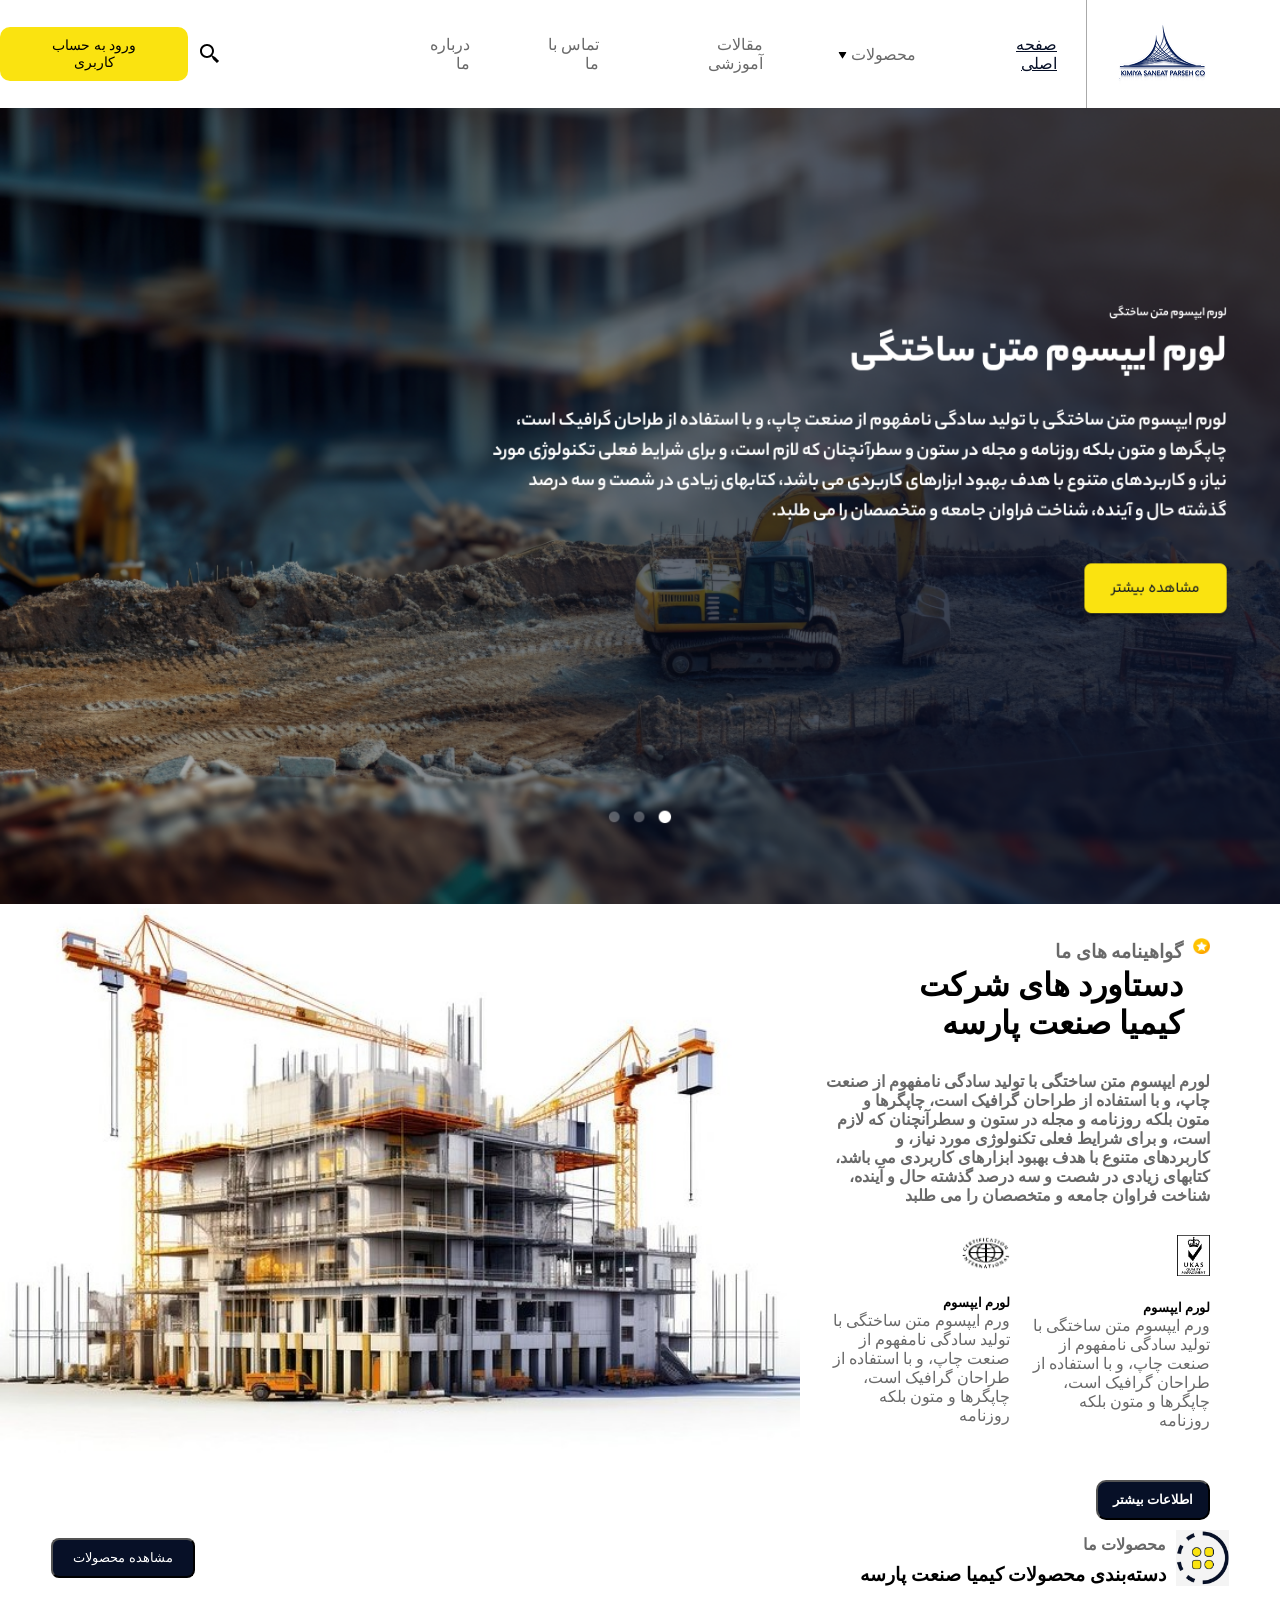
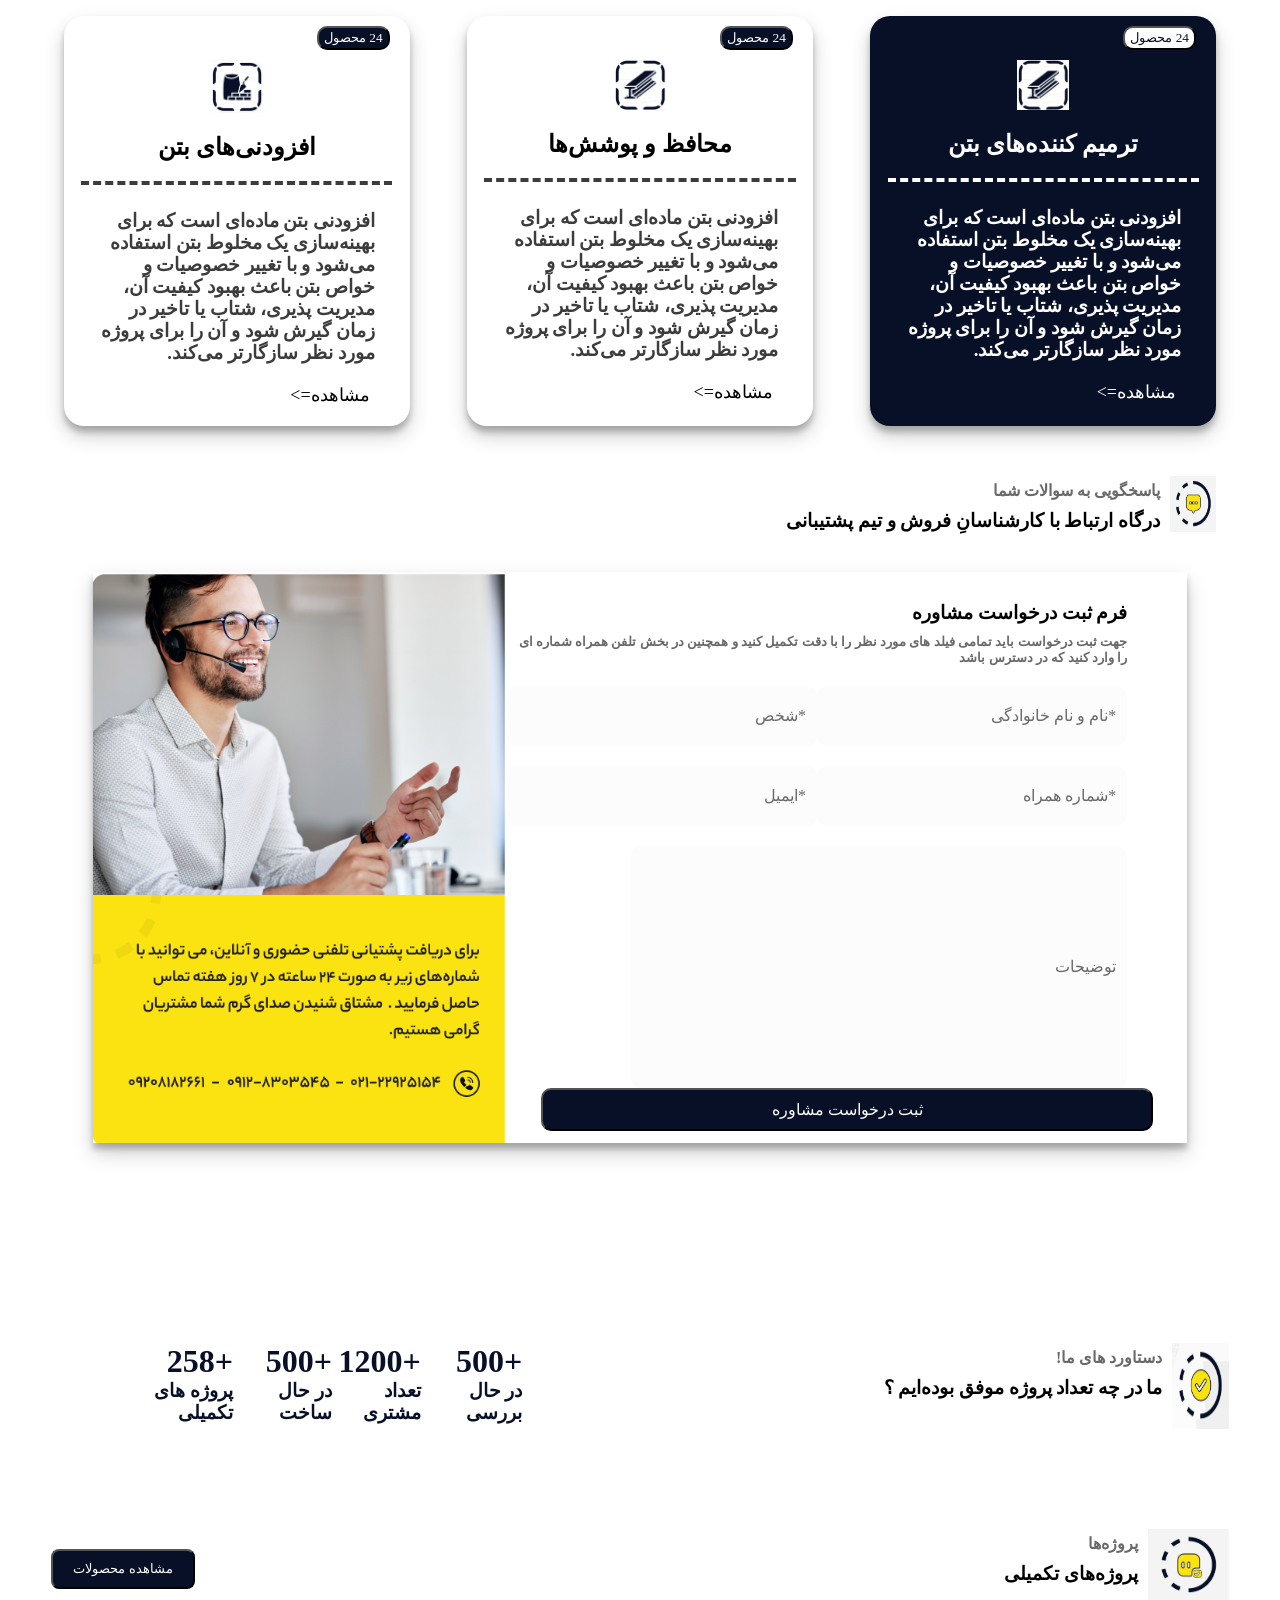
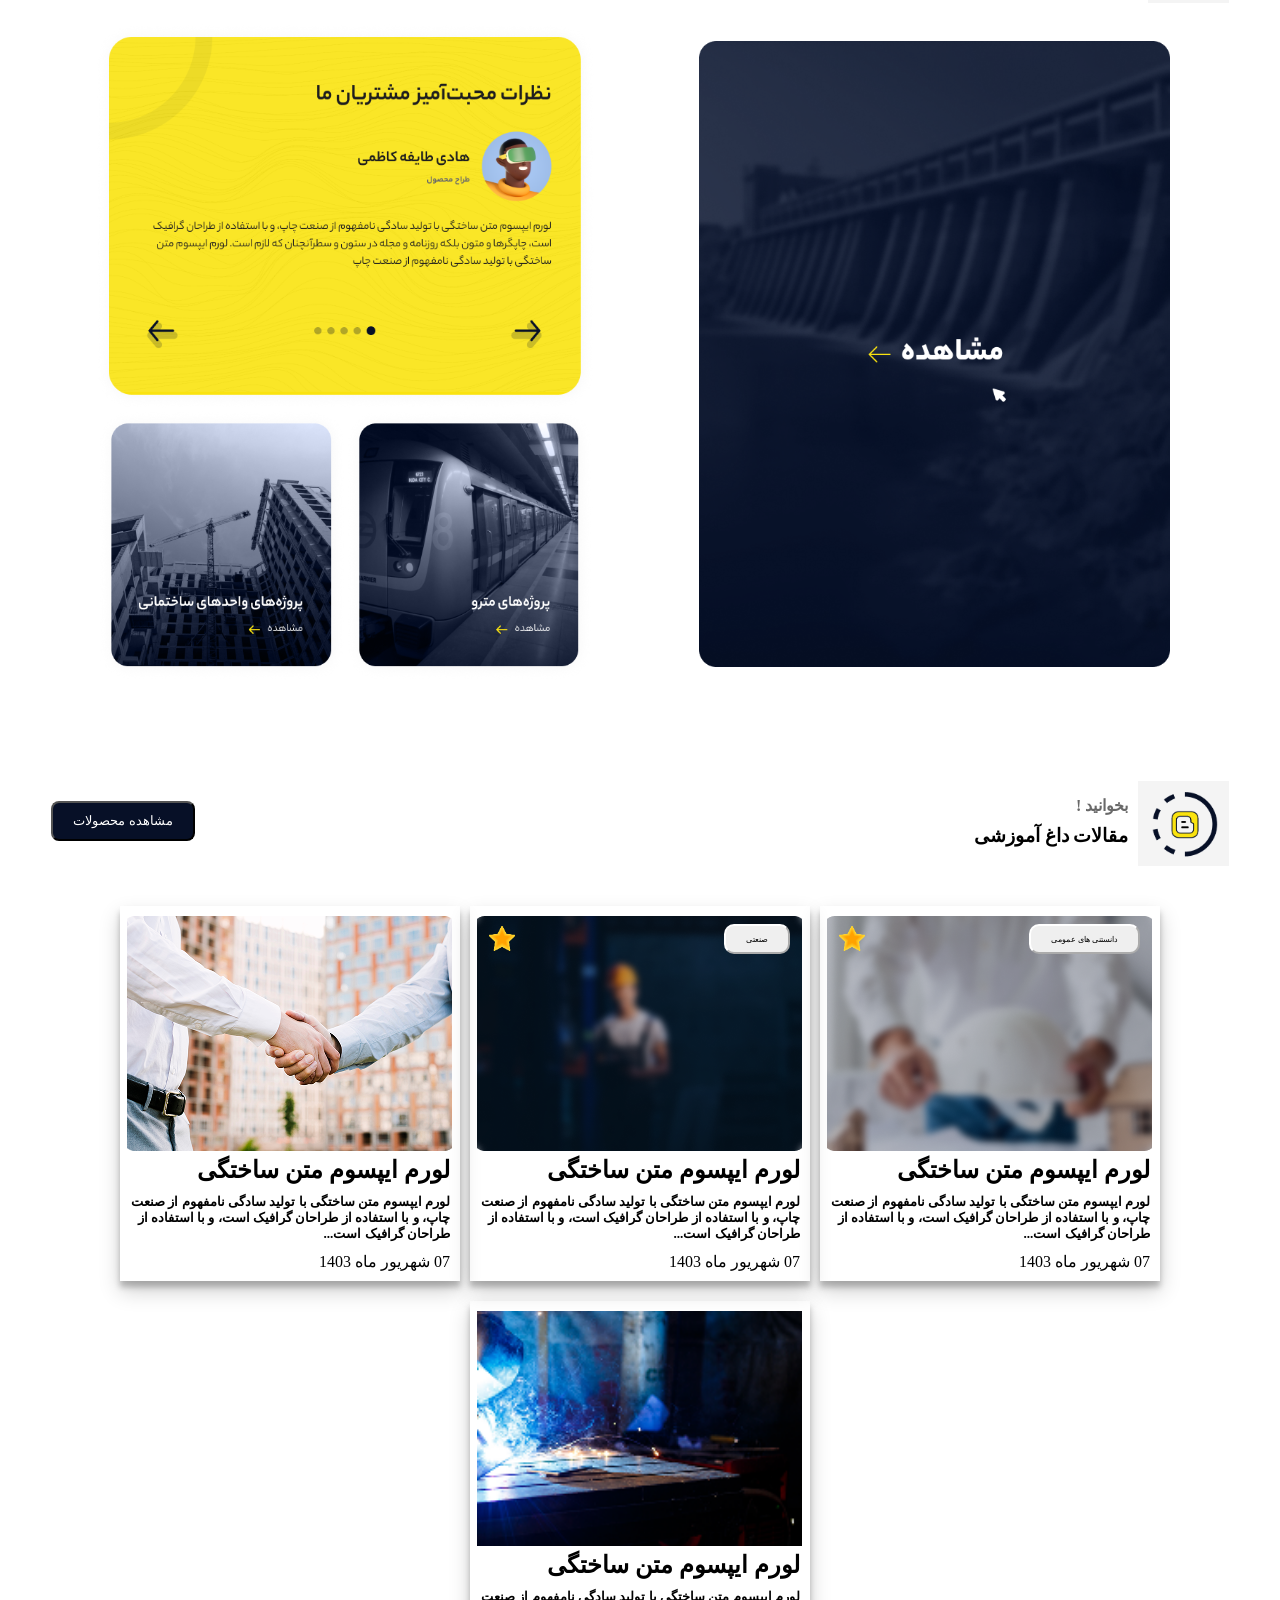
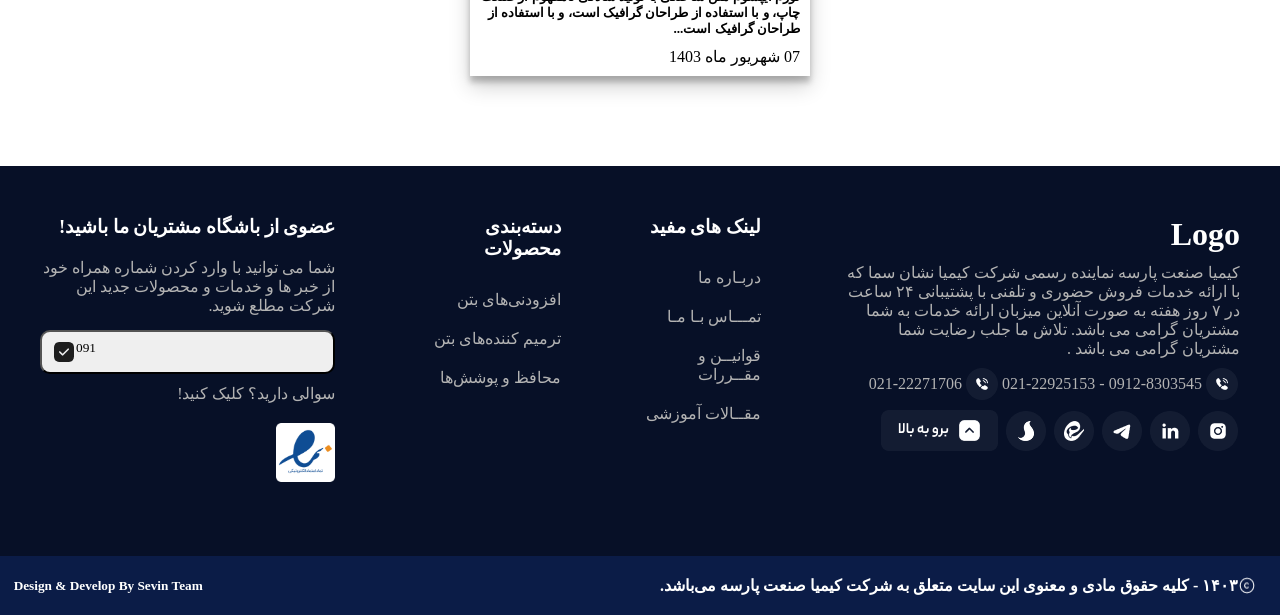
<file: project-1/index.html>
<!DOCTYPE html>
<html lang="en">

<head>
    <meta charset="UTF-8">
    <meta name="viewport" content="width=device-width, initial-scale=1.0">
    <title>Document</title>
    <link rel="stylesheet" href="style.css">
</head>

<body dir="rtl">
    <!-- start header -->
    <div class="header">
        <div class="header-bar">
            <img src="assetes/bx-bar-chart.svg" alt="">
            <img src="assetes/bx-search-alt-2.svg" alt="">
        </div>
        <div class="header-img">
            <img src="assetes/IMG_20240930_003757_110 1.png" alt="">
        </div>
        <div class="header-links">
            <a class="active" href="">صفحه اصلی</a>
            <a href="">محصولات <img style="width: 10%;" src="assetes/bxs-down-arrow.svg" alt=""></a>
            <a href="">مقالات آموزشی</a>
            <a href="">تماس با ما</a>
            <a href="">درباره ما</a>
        </div>
        <div class="header-button">
            <img style="width: 20%;" src="assetes/bx-search-alt-2.svg" alt="">
            <button><a class="btn-link" href="">ورود به حساب کاربری</a></button>
        </div>
        <div class="header-information">
            <div class="info">
                <p>021-22925153</p>
                <p>Info@ksparse.com</p>
            </div>
            <div class="info-img">
                <img src="assetes/Group 12578.png" alt="">
            </div>
        </div>
    </div>
    <div class="header-content">
        <div class="h-content-img1">
            <img src="assetes/Hero Section - slider.png" alt="">
        </div>
        <div class="h-content-img2">
            <img src="assetes/Hero Section2 - slider.png" alt="">
        </div>
    </div>

    <!-- end header -->
    <!-- start main1 -->
    <div class="main">
        <div class="main-text">
            <div class="main-img2">
                <img src="assetes/cHJpdmF0ZS9sci9pbWFnZXMvd2Vic2l0ZS8yMDIzLTA4L3Jhd3BpeGVsb2ZmaWNlMTVfYnVpbGRpbmdfY29uc3RydWN0aW9uX2lzb2xhdGVkX29uX3doaXRlX2JhY2tncl83YTI3MWEwZi02NjQxLTQ5NDAtOTI2OC05MTdjZDNjYjQ5MmVfMS5qcGc.jpg"
                    alt="">
            </div>
            <div class="main-text1">
                <div class="main-text1-img">
                    <img src="assetes/yellow-circle-star-icon-vector-30066148.jpg" alt="">
                </div>
                <div style="padding-right: 10px;">
                    <h3 style="color: #696969;">گواهینامه های ما</h3>
                    <h1>دستاورد های شرکت کیمیا صنعت پارسه</h1>
                </div>
            </div>
            <div class="main-text2">
                <h4 style="color: #696969;">لورم ایپسوم متن ساختگی با تولید سادگی نامفهوم از صنعت چاپ، و با استفاده از
                    طراحان گرافیک است،
                    چاپگرها و متون بلکه روزنامه و مجله در ستون و سطرآنچنان که لازم است، و برای شرایط فعلی تکنولوژی مورد
                    نیاز، و کاربردهای متنوع با هدف بهبود ابزارهای کاربردی می باشد، کتابهای زیادی در شصت و سه درصد گذشته
                    حال و آینده، شناخت فراوان جامعه و متخصصان را می طلبد
                </h4>
            </div>
            <div class="main-text3">
                <div class="main-text3-right">
                    <div class="main-text3-right--img">
                        <img src="assetes/ukas-quality-management-logo-EABD6740FA-seeklogo copy 1.png" alt="">
                    </div>
                    <div class="main-text3-right--text">
                        <h5>لورم ایپسوم</h5>
                        <p style="color: #696969;">ورم ایپسوم متن ساختگی با تولید سادگی نامفهوم از صنعت چاپ، و با
                            استفاده از طراحان گرافیک است،
                            چاپگرها و متون بلکه روزنامه </p>
                    </div>
                </div>
                <div class="main-text3-left">
                    <div class="main-text3-left--img">
                        <img src="assetes/Group 12597.png" alt="">
                    </div>
                    <div class="main-text3-left--text">
                        <h5>لورم ایپسوم</h5>
                        <p style="color: #696969;">ورم ایپسوم متن ساختگی با تولید سادگی نامفهوم از صنعت چاپ، و با
                            استفاده از طراحان گرافیک است،
                            چاپگرها و متون بلکه روزنامه </p>
                    </div>
                </div>
            </div>
            <div class="main-button">
                <button>اطلاعات بیشتر</button>
            </div>
        </div>
        <div class="main-img">
            <img src="assetes/cHJpdmF0ZS9sci9pbWFnZXMvd2Vic2l0ZS8yMDIzLTA4L3Jhd3BpeGVsb2ZmaWNlMTVfYnVpbGRpbmdfY29uc3RydWN0aW9uX2lzb2xhdGVkX29uX3doaXRlX2JhY2tncl83YTI3MWEwZi02NjQxLTQ5NDAtOTI2OC05MTdjZDNjYjQ5MmVfMS5qcGc.jpg"
                alt="">
        </div>
    </div>
    <!-- end main1 -->
    <!-- start main2 -->
    <div class="main-2">
        <div class="main2-head">
            <div class="main2-head--text">
                <img style="width: 8%;" src="assetes/Screenshot (313).png" alt="">
                <div>
                    <h4>محصولات ما</h4>
                    <h3>دسته‌بندی محصولات کیمیا صنعت پارسه</h3>
                </div>
            </div>
            <div class="main2-head--button">
                <button>مشاهده محصولات</button>
            </div>
        </div>
        <div class="main2-article">
            <div class="article article-active">
                <div class="article-button1">
                    <button>24 محصول</button>
                </div>
                <div class="article-img">
                    <img src="assetes/Screenshot (315).png" alt="">
                </div>
                <div class="article-title">
                    <h2>ترمیم کننده‌های بتن</h2>
                </div>
                <div class="article-line"></div>
                <div class="article-text">
                    <h3>افزودنی بتن ماده‌ای است که برای بهینه‌سازی یک مخلوط بتن استفاده می‌شود و با تغییر خصوصیات و خواص
                        بتن باعث بهبود کیفیت آن، مدیریت پذیری، شتاب یا تاخیر در زمان گیرش شود و آن را برای پروژه مورد
                        نظر سازگارتر می‌کند.</h3>
                </div>
                <div class="article-link">
                    <a>مشاهده=></a>
                </div>
            </div>
            <div class="article">
                <div class="article-button1">
                    <button>24 محصول</button>
                </div>
                <div class="article-img">
                    <img src="assetes/Screenshot (315).png" alt="">
                </div>
                <div class="article-title">
                    <h2>محافظ و پوشش‌ها</h2>
                </div>
                <div class="article-line"></div>
                <div class="article-text">
                    <h3>افزودنی بتن ماده‌ای است که برای بهینه‌سازی یک مخلوط بتن استفاده می‌شود و با تغییر خصوصیات و خواص
                        بتن باعث بهبود کیفیت آن، مدیریت پذیری، شتاب یا تاخیر در زمان گیرش شود و آن را برای پروژه مورد
                        نظر سازگارتر می‌کند.</h3>
                </div>
                <div class="article-link">
                    <a>مشاهده=></a>
                </div>
            </div>
            <div class="article">
                <div class="article-button1">
                    <button>24 محصول</button>
                </div>
                <div class="article-img">
                    <img src="assetes/Screenshot (316).png" alt="">
                </div>
                <div class="article-title">
                    <h2>افزودنی‌های بتن</h2>
                </div>
                <div class="article-line"></div>
                <div class="article-text">
                    <h3>افزودنی بتن ماده‌ای است که برای بهینه‌سازی یک مخلوط بتن استفاده می‌شود و با تغییر خصوصیات و خواص
                        بتن باعث بهبود کیفیت آن، مدیریت پذیری، شتاب یا تاخیر در زمان گیرش شود و آن را برای پروژه مورد
                        نظر سازگارتر می‌کند.</h3>
                </div>
                <div class="article-link">
                    <a>مشاهده=></a>
                </div>
            </div>
        </div>
    </div>
    <div class="main-3">
        <div class="main3-header">
            <div class="main3-head">
                <div class="main3-head--text">
                    <img style="width: 4%;" src="assetes/Screenshot (317).png" alt="">
                    <div>
                        <h4>پاسخگویی به سوالات شما</h4>
                        <h3>درگاه ارتباط با کارشناسانِ فروش و تیم پشتیبانی</h3>
                    </div>
                </div>
                <div class="main3-head--form">
                    <div class="head--form">
                        <h3>فرم ثبت درخواست مشاوره</h3>
                        <h5>جهت ثبت درخواست باید تمامی فیلد های مورد نظر را با دقت تکمیل کنید و همچنین در بخش تلفن همراه
                            شماره ای را وارد کنید که در دسترس باشد</h5>
                        <form action="">
                            <input type="text" value="*نام و نام خانوادگی">
                            <input type="text" value="*شخص">
                            <input type="text" value="*شماره همراه">
                            <input type="text" value="*ایمیل">
                            <input style="width: 80%;line-height: 200px;" type="text" value="توضیحات">
                        </form>
                        <button>ثبت درخواست مشاوره</button>
                    </div>
                    <div class="head--form-img">
                        <img style="width: 100%;" src="assetes/Frame 249.png" alt="">
                    </div>
                </div>
            </div>
        </div>
    </div>
    <div class="main-4">
        <div class="main4-img">
            <img style="width: 8%;" src="assetes/Screenshot (318).png" alt="">
            <div>
                <h4>دستاورد های ما!</h4>
                <h3>ما در چه تعداد پروژه موفق بوده‌ایم ؟</h3>
            </div>
        </div>
        <div class="main4-text--hide">
            <p>
                لورم ایپسوم متن ساختگی با تولید سادگی نامفهوم از صنعت چاپ، و با استفاده از طراحان گرافیک است، چاپگرها و
                متون بلکه روزنامه و مجله در ستون و سطرآنچنان که لازم است، و برای شرایط فعلی تکنولوژی مورد نیاز، و
                کاربردهای متنوع با هدف بهبود ابزارهای کاربردی می باشد.
            </p>
        </div>
        <div class="main4-text">
            <div class="main4-text--details">
                <h1>+500</h1>
                <h3>در حال بررسی</h3>
            </div>
            <div class="main4-text--details">
                <h1>+1200</h1>
                <h3>تعداد مشتری</h3>
            </div>
            <div class="main4-text--details">
                <h1>+500</h1>
                <h3>در حال ساخت</h3>
            </div>
            <div class="main4-text--details">
                <h1>+258</h1>
                <h3>پروژه های تکمیلی</h3>
            </div>
        </div>
    </div>
    <div class="main-5">
        <div class="main5-head">
            <div class="main5-head--text">
                <img style="width: 24%;" src="assetes/Screenshot (320).png" alt="">
                <div>
                    <h4>پروژه‌ها</h4>
                    <h3>پروژه‌های تکمیلی</h3>
                </div>
            </div>
            <div class="main5-head--button">
                <button>مشاهده محصولات</button>
            </div>
        </div>
        <div class="main5-img">
            <div class="main5-img--right">
                <img width="80%" src="assetes/Frame 211.png" alt="">
            </div>
            <div class="main5-img--left">
                <div>
                    <img width="85%" style="display: flex; margin: auto;" src="assetes/Frame 210.png" alt="">
                </div>
                <div style="display: flex;justify-content: center;">
                    <img width="42%" src="assetes/Frame 212.png" alt="">
                    <img width="42%" src="assetes/Frame 213.png" alt="">
                </div>
            </div>
        </div>
    </div>
    <div class="main-6">
        <div class="main6-head">
            <div class="main6-head--text">
                <img style="width: 22%;" src="assetes/Screenshot (321).png" alt="">
                <div>
                    <h4>بخوانید !</h4>
                    <h3>مقالات داغ آموزشی</h3>
                </div>
            </div>
            <div class="main6-head--button">
                <button>مشاهده محصولات</button>
            </div>
        </div>
        <div class="main6-articles">
            <div class="main6-article">
                <div class="main6-article--img" ;>
                    <div style="display: flex;justify-content: space-between;">
                        <button
                            style="position: relative; border-radius: 10px;font-size: 8px;padding: 0px 20px;margin: 8px 12px;border-color: #FFFFFF;">دانستنی
                            های عمومی</button>
                        <img style="width: 30px;margin:8px 10px;" src="assetes/icons8-star-48.png" alt="">
                    </div>
                </div>
                <h2 style="margin: 250px 10px 10px 10px;">لورم ایپسوم متن ساختگی </h2>
                <h5 style="margin: 10px;">لورم ایپسوم متن ساختگی با تولید سادگی نامفهوم از صنعت چاپ، و با استفاده از
                    طراحان گرافیک است، و با استفاده از طراحان گرافیک است...</h5>
                <p style="margin: 10px;">07 شهریور ماه 1403</p>
            </div>
            <div class="main6-article">
                <div class="main6-article--img" style="background-image: url(assetes/Rectangle\ 7090.png);">
                    <div style="display: flex;justify-content: space-between;"
                        style="display: flex;justify-content: space-between;">
                        <button
                            style="position: relative; border-radius: 10px;font-size: 8px;padding: 0px 20px;margin: 8px 12px;border-color: #FFFFFF;">صنعتی</button>
                        <img style="width: 30px;margin:8px 10px;" src="assetes/icons8-star-48.png" alt="">
                    </div>
                </div>
                <h2 style="margin: 250px 10px 10px 10px;">لورم ایپسوم متن ساختگی </h2>
                <h5 style="margin: 10px;">لورم ایپسوم متن ساختگی با تولید سادگی نامفهوم از صنعت چاپ، و با استفاده از
                    طراحان گرافیک است، و با استفاده از طراحان گرافیک است...</h5>
                <p style="margin: 10px;">07 شهریور ماه 1403</p>
            </div>
            <div class="main6-article">
                <div class="main6-article--img"
                    style="background-image: url(assetes/close-up-men-suit-making-agreement.png); background-repeat:no-repeat ;">
                    <div style="display: flex;justify-content: space-between;"
                        style="display: flex;justify-content: space-between;">
                    </div>
                </div>
                <h2 style="margin: 250px 10px 10px 10px;">لورم ایپسوم متن ساختگی </h2>
                <h5 style="margin: 10px;">لورم ایپسوم متن ساختگی با تولید سادگی نامفهوم از صنعت چاپ، و با استفاده از
                    طراحان گرافیک است، و با استفاده از طراحان گرافیک است...</h5>
                <p style="margin: 10px;">07 شهریور ماه 1403</p>
            </div>
            <div class="main6-article">
                <div class="main6-article--img"
                    style="background-image: url(assetes/cutting-metal-with-plasma-equipment-plant.png); background-repeat:no-repeat ;">
                </div>
                <h2 style="margin: 250px 10px 10px 10px;">لورم ایپسوم متن ساختگی </h2>
                <h5 style="margin: 10px;">لورم ایپسوم متن ساختگی با تولید سادگی نامفهوم از صنعت چاپ، و با استفاده از
                    طراحان گرافیک است، و با استفاده از طراحان گرافیک است...</h5>
                <p style="margin: 10px;">07 شهریور ماه 1403</p>
            </div>
        </div>
    </div>
    <!-- end main -->
    <!-- start footer -->
    <div class="footer">
        <div class="footer-1">
            <h1>Logo</h1>
            <p style="margin: 10px auto;color: #B3B3B3;">کیمیا صنعت پارسه نماینده رسمی شرکت کیمیا نشان سما که با ارائه
                خدمات فروش حضوری و تلفنی با پشتیبانی ۲۴ ساعت در ۷ روز هفته به صورت آنلاین میزبان ارائه خدمات به شما
                مشتریان گرامی می باشد. تلاش ما جلب رضایت شما مشتریان گرامی می باشد .</p>
            <div class="footer-1--calls" style="display: flex;">
                <img style="margin: auto 2px;" src="assetes/Frame 205.png" alt="">
                <p style="margin: auto 2px;color: #B3B3B3;">0912-8303545 - 021-22925153</p>
                <img style="margin: auto 2px;" src="assetes/Frame 205.png" alt="">
                <p style="margin: auto 2px; color: #B3B3B3;"> 021-22271706</p>
            </div>
            <div class="footer-1--socials">
                <img style="padding: 10px 2px;" src="assetes/Group 12585.png" alt="">
                <img style="padding: 10px 2px;" src="assetes/Group 12587.png" alt="">
                <img style="padding: 10px 2px;" src="assetes/Group 12588.png" alt="">
                <img style="padding: 10px 2px;" src="assetes/Group 12590.png" alt="">
                <img style="padding: 10px 2px;" src="assetes/Group 12591.png" alt="">
                <img style="padding: 10px 2px;" src="assetes/Frame 12886 (1).png" alt="">
            </div>
        </div>
        <div class="footer-2">
            <h3 style="padding-bottom: 20px;">لینک های مفید</h3>
            <a href="">دربـاره ما</a>
            <a href="">تمـــاس بـا مـا</a>
            <a href="">قوانیــن و مقــررات</a>
            <a href="">مقــالات آموزشی</a>
        </div>
        <div class="footer-3">
            <h3 style="padding-bottom: 20px;">دسته‌بندی محصولات</h3>
            <a href="">افزودنی‌های بتن</a>
            <a href="">ترمیم کننده‌های بتن</a>
            <a href="">محافظ و پوشش‌ها</a>
        </div>
        <div class="footer-4">
            <h3>عضوی از باشگاه مشتریان ما باشید!</h3>
            <p style=" color: #B3B3B3; padding-top: 20px;">شما می توانید با وارد کردن شماره همراه خود از خبر ها و خدمات
                و محصولات جدید این شرکت مطلع شوید.</p>
            <button>
                <p style="display: flex;align-items: start;">091<img  src="assetes/tick-square.png" alt=""></p>
            </button>
            <p style="color: #B3B3B3;margin-top: 10px;">سوالی دارید؟ کلیک کنید!</p>
            <img width="20%" style="margin:20px 0px;" src="assetes/image 1.png" alt="">
        </div>
    </div>
    <div class="footer-end">
        <div class="footer-end--right">
            <img src="assetes/Group.png" alt="">
            <h4>۱۴۰۳ - کلیه حقوق مادی و معنوی این سایت متعلق به شرکت کیمیا صنعت پارسه می‌باشد.</h4>
        </div>
        <div class="footer-end--left">
            <h5>Design & Develop By Sevin Team</h5>
        </div>
    </div>
</body>

</html>
</file>
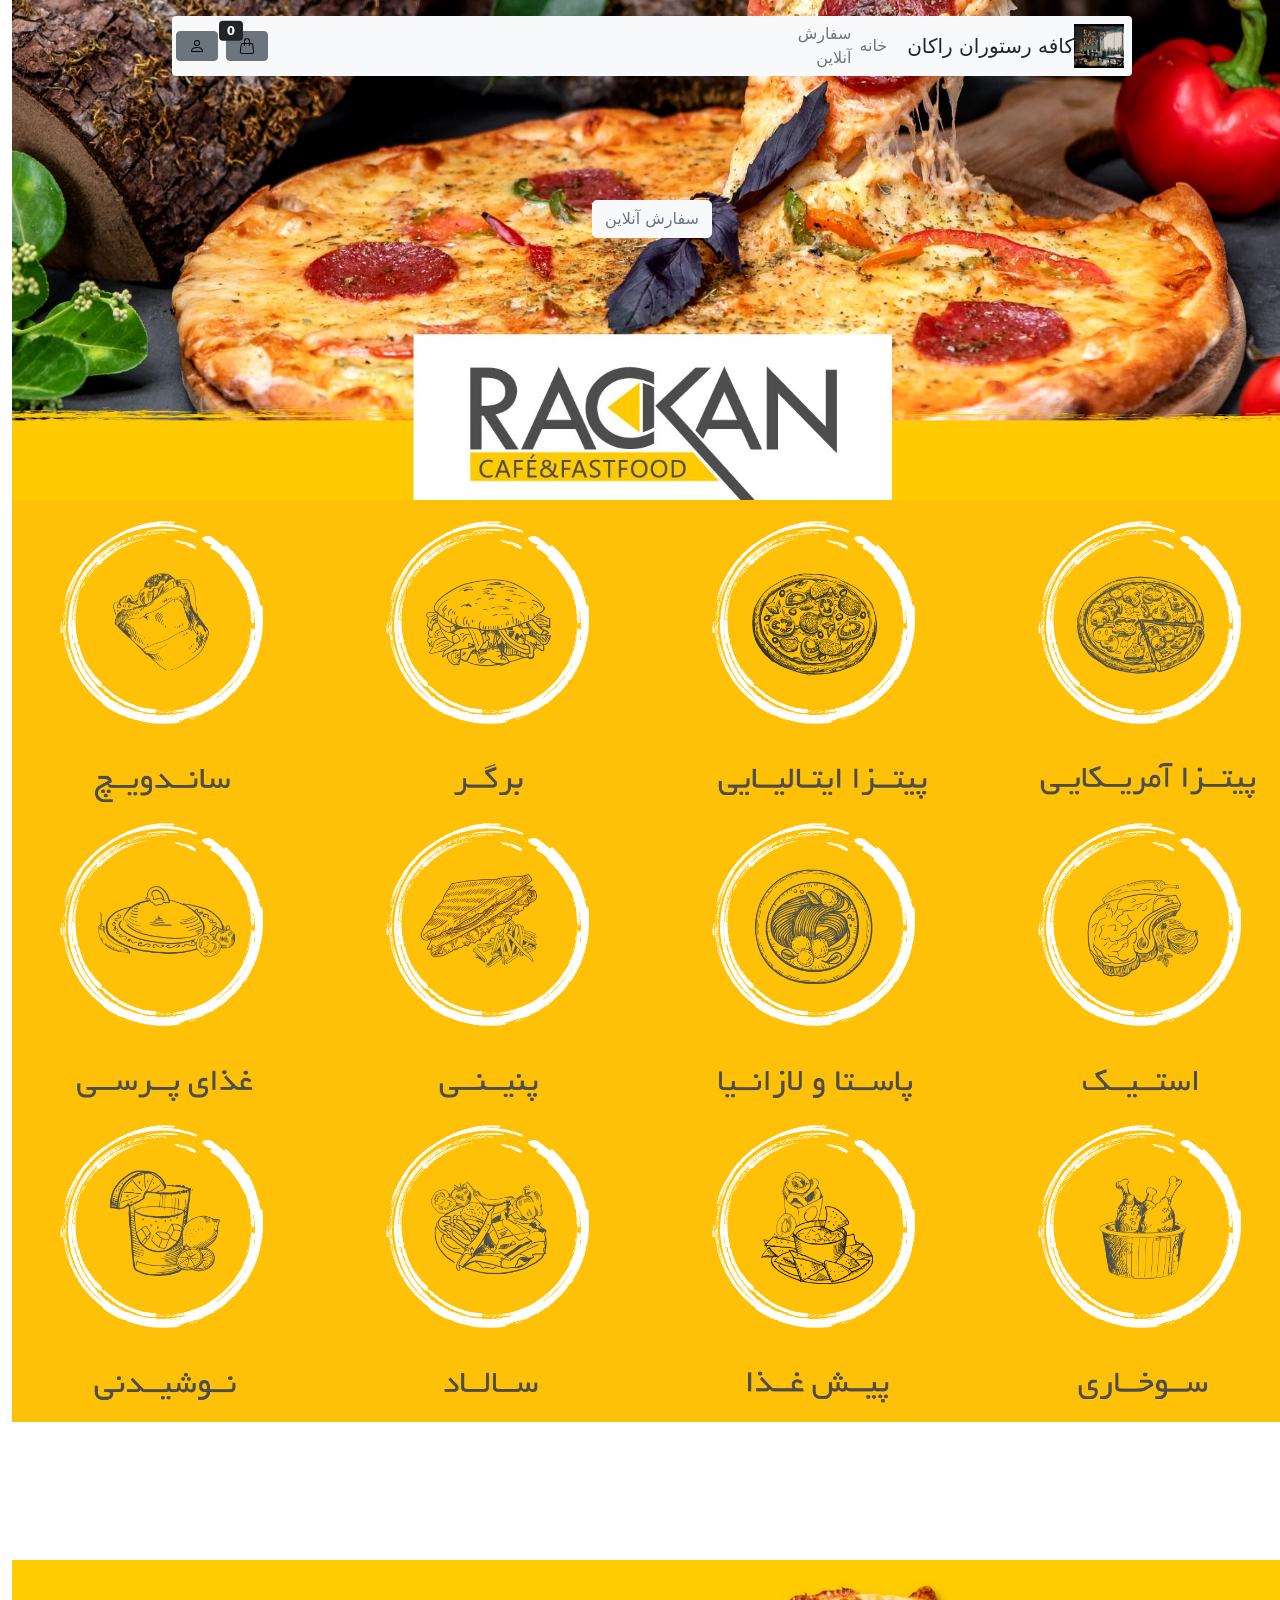
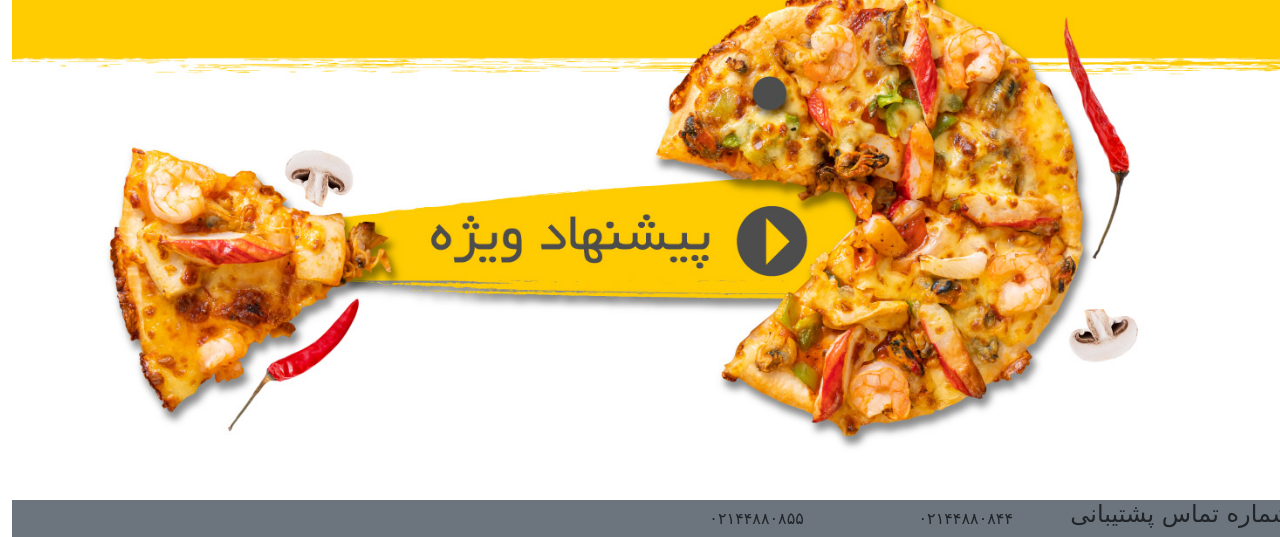
<file: Rakan-resturant/home.html>
<!DOCTYPE html>
<html lang="en">

<head>
    <meta charset="UTF-8">
    <meta name="viewport" content="width=device-width, initial-scale=1.0">
    <title>rakan|کافه رستوران راکان</title>
    <link rel="stylesheet" href="assetes/bootstrap-5.0.2-dist/css/bootstrap.css">
    <link rel="stylesheet" href="style1.css">
</head>

<body dir="rtl">
    <!-- start header -->
    <div class="head mt-0 position-absolute">
        <div class="bg-light rounded w-75 m-auto d-flex head-item mt-3">
            <div class="d-flex w-50">
                <div class=" my-auto d-flex mx-2">
                    <img class="mg-head" src="assetes/img/1000134051.jpg" alt="">
                    <h5 class="my-auto">کافه رستوران راکان</h5>
                </div>
                <div class="w-25 d-flex mx-2">
                    <p class="text-secondary m-auto px-1">خانه</p>
                    <p class="text-secondary m-auto px-1">سفارش آنلاین</p>
                </div>
            </div>
            <div class="d-flex">
                <button class=" my-auto mx-1 btn btn-secondary d-flex">
                    <img class="d-flex m-auto h-100" src="assetes/img/handbag.svg" alt="">
                    <span class="badge bg-dark position-absolute mt-3 end-10 translate-middle">0</span>
                </button>
                <button class=" my-auto mx-1 btn btn-secondary">
                    <img class="d-flex m-auto" src="assetes/img/person.svg" alt="">
                </button>
            </div>
        </div>
    </div>
    <!-- end header -->
    <!-- the button its in the middle of the header  -->
    <div class="heloo position-absolute w-100">
        <button class="btn btn-light text-secondary rounded-3">سفارش آنلاین</button>
    </div>
    <!-- start main -->
    <div class="bg-warning main position-absolute w-100">
       <div class="row d-flex justify-content-between flex-wrap mt-3 ">
        <div class="col-3">
            <img class="w-100" src="assetes/img/-03-03605.png" alt="">
        </div>
        <div class="col-3">
            <img class="w-100" src="assetes/img/-03138.png" alt="">
        </div>
        <div class="col-3">
            <img class="w-100" src="assetes/img/burger.png" alt="">
        </div>
        <div class="col-3">
            <img class="w-100" src="assetes/img/sandwich.png" alt="">
        </div>
        <div class="col-3">
            <img class="w-100" src="assetes/img/steak.png" alt="">
        </div>
        <div class="col-3">
            <img class="w-100" src="assetes/img/pasta.png" alt="">
        </div>
        <div class="col-3">
            <img class="w-100" src="assetes/img/penini.png" alt="">
        </div>
        <div class="col-3">
            <img class="w-100" src="assetes/img/porsi.png" alt="">
        </div>
        <div class="col-3">
            <img class="w-100" src="assetes/img/fried.png" alt="">
        </div>
        <div class="col-3">
            <img class="w-100" src="assetes/img/Appetizer.png" alt="">
        </div>
        <div class="col-3">
            <img class="w-100" src="assetes/img/salad.png" alt="">
        </div>
        <div class="col-3">
            <img class="w-100" src="assetes/img/drink.png" alt="">
        </div>
       </div>
    </div>
    <!-- end main -->
    <!-- start footer  -->
    <div class="foot position-absolute">

    </div>
    <div class="footer bg-secondary w-100">
        <div class="d-flex w-50">
            <h4>شماره تماس پشتیبانی</h4>
            <h6 class="m-auto">۰۲۱۴۴۸۸۰۸۴۴</h6>
            <h6 class="m-auto">۰۲۱۴۴۸۸۰۸۵۵</h6>
        </div>
        <div></div>
    </div>
</body>

</html>
</file>
<file: project-1/style.css>
* {
    margin: 0;
    padding: 0;
    box-sizing: border-box;
    font-family: Georgia, 'Times New Roman', Times, serif;
}

@font-face {
    font-family: myFirstFont;
    src: url(assetes/IRAN\ yekan.zip);
}
@media screen and (max-width : 700px) {
    body .header .header-links {
        display: none;
    }
    body .header .header-button {
        display: none;
    }
    body .header .header-information {
        display: none;
    }
    body .header .header-bar {
        display: block;
        margin: auto;
        display: flex;
        justify-content: space-between;
        margin-right: 30px;
    }
    body .header .header-img {
        padding-right: 1px;
    }
    body .header-content .h-content-img1 {
        display: none;
    }
    body .header-content .h-content-img2 img {
        display: block;
        width: 100%;
    }
    body .main{
        display: block;
        width: 100%;
    }
    body .main .main-text{
        display: block;
    }
    body .main .main-text1{
        width: 90%;
        font-size: 12px;
        margin: 10px 25px;
    }
    body .main .main-text2{
        display: block;
        width: 90%;
        margin: 10px 25px;
    }
    body .main .main-text3{
        display: block;
        width: 90%;
        margin: 10px 25px;
    }
    body .main .main-text3 .main-text3-right{
        display: block;
        width: 90%;
        margin: 10px 0px;
    }
    body .main .main-text3 .main-text3-left{
        display: block;
        width:90%;
        margin: 10px 0px;
    }
    body .main .main-button{
        margin: 10px 25px;
    }
    body .main .main-img{
        display: none;
    }
    body .main .main-text .main-img2{
        display: block;
    }
    body .main .main-text .main-img2 img{
        width: 100%;
    }
    body .main-2 .main2-head .main2-head--text{
        margin-top: 20px;
        font-size: 15px;
    }
    body .main-2 .main2-head .main2-head--button{
        display: none;
    }
    body .main-2 .main2-article{
        width: 100%;
        flex-wrap: wrap;
    }
    body .main-2 .main2-article .article{
        width: 80%;
        margin: auto;
        margin-top: 30px;  
    }
    body .main-3 .main3-header .main3-head .main3-head--text img{
        height: 100%;
        margin: auto 0px;
    }
    body .main-3 .main3-header .main3-head .main3-head--form .head--form-img{
        display: none;
    }
    body .main-3 .main3-header .main3-head .main3-head--form .head--form{
        margin: auto;
    }
    body .main-3 .main3-header .main3-head .main3-head--form .head--form input{
        width: 80%;
        flex-wrap: wrap;
    }
    body .main-3 .main3-header .main3-head .main3-head--form .head--form button{
        margin-top: 15px;
        margin-bottom: 20px;
    }
    body .main-4{
        flex-wrap: wrap;
    }
    body .main-4 .main4-text--hide {
        display: block;
        width: 90%;
        margin: 10px 0px;
    }
    body .main-4 .main4-img{
        width: 90%;
        background-color: #FAE310;
    }
    ody .main-4 .main4-img img{
        height: 100px;
    }
    body .main-4 .main4-text{
        width: 90%;
        flex-wrap: wrap;
    }
    body .main-4 .main4-text .main4-text--details{
        width: 45%;
        font-family: 20px;
    }
    body .main-6 .main6-head{
        flex-wrap: wrap;
    }
    body .main-6 .main6-head .main6-head--text{
        width: 90%;
    }
    body .main-6 .main6-articles {
        flex-wrap: wrap;
        justify-content: center;
    }
    body .main-6 .main6-articles .main6-article{
        margin-top: 10px;
    }
    body .footer {
        flex-wrap: wrap;
    }
    body .footer .footer-1{
        width: 90%;
        margin:auto;
    }
    body .footer .footer-1 .footer-1--socials{
        display: none;
    }
    body .footer .footer-2{
        margin: 10px auto;
        width: 45%;
    }
    body .footer .footer-3{
        margin: 10px auto;
        width: 45%;
    }
    body .footer .footer-4{
        margin: 10px auto;
        width: 90%;
    }
    body .footer-end{
        flex-wrap: wrap;
    }
    body .footer-end .footer-end--right{
        width: 100%;
        display: flex;
        justify-content: center;
        align-items: center;
        padding: 10px 10px 0px 10px;
    }
    body .footer-end .footer-end--left{
        width: 100%;
        display: flex;
        justify-content: center;
        align-items: center;
    }
}
/* @media screen and (max-width:700px) {

    body .header .header-information {
        display: none;
    }
    body .header .header-bar{
        display: block;
        margin: auto;
        display: flex;
        justify-content: space-between;
        margin-right: 30px;
    }
    body .header .header-links{
        display: none;
    }
    body .header .header-button{
        display: none;
    }
    body .header .header-img {
        padding-right: 50px;
    }
}  */

@media screen and (max-width:850px) {
    body .header .header-links {
        width: 30%;
    }
    body .header .header-links a {
        white-space: nowrap;
        padding: 0px 25px;
    }

    body .header .header-information {
        display: none;
    }

    body .header .header-button {
        display: none;
    }
    body .main{
        display: block;
        width: 100%;
    }
    body .main .main-text{
        display: block;
    }
    body .main .main-text1{
        width: 80%;
        font-size: 16px;
        margin: 10px 25px;
    }
    body .main .main-text2{
        display: block;
        width: 90%;
        margin: 10px 25px;
    }
    body .main .main-text3{
        display: flex;
        width: 80%;
        margin: 10px 25px;
    }
    body .main .main-text3 .main-text3-right{
        display: block;
        width: 60%;
        margin: 10px 0px;
    }
    body .main .main-text3 .main-text3-left{
        display: block;
        width:60%;
        margin: 10px 0px;
    }
    body .main .main-button{
        margin: 10px 25px;
    }
    body .main .main-img{
        display: none;
    }
    body .main .main-text .main-img2{
        display: block;
    }
    body .main .main-text .main-img2 img{
        width: 100%;
    }
    body .main-2 .main2-head .main2-head--text{
        margin-top: 20px;
        font-size: 18px;
    }
    body .main-2 .main2-article{
        width: 100%;
        flex-wrap: wrap;
    }
    body .main-2 .main2-article .article{
        width: 40%;
        margin: auto;
        margin-top: 30px;
        
    }
    body .main-3 .main3-header .main3-head .main3-head--text img{
        height: 100%;
        width: 10%;
        margin: auto 0px;
    }
    body .main-3 .main3-header .main3-head .main3-head--form .head--form-img{
        display: none;
    }
    body .main-3 .main3-header .main3-head .main3-head--form .head--form{
        margin: auto;
        background-color: #FAE310;
    }
    body .main-3 .main3-header .main3-head .main3-head--form .head--form input{
        width: 80%;
        flex-wrap: wrap;
    }
    body .main-3 .main3-header .main3-head .main3-head--form .head--form button{
        margin-top: 15px;
        margin-bottom: 20px;
    }
    body .main-4{
        flex-wrap: wrap;
    }
    body .main-4 .main4-text--hide {
        display: block;
        width: 90%;
        margin: 10px 0px;
    }
    body .main-4 .main4-img{
        width: 90%;
        background-color: #FAE310;
    }
    body .main-4 .main4-text{
        width: 90%;
    }
    body .main-6 .main6-head{
        flex-wrap: wrap;
    }
    body .main-6 .main6-head .main6-head--text{
        width: 90%;
    }
    body .main-6 .main6-articles {
        flex-wrap: wrap;
        justify-content: center;
    }
    body .main-6 .main6-articles .main6-article{
        margin: 10px 5px;
    }
    body .footer {
        flex-wrap: wrap;
    }
    body .footer .footer-1{
        width: 90%;
        margin:auto;
    }
    body .footer .footer-1 .footer-1--socials{
        display: none;
    }
    body .footer .footer-2{
        margin: 10px auto;
        width: 45%;
    }
    body .footer .footer-3{
        margin: 10px auto;
        width: 45%;
    }
    body .footer .footer-4{
        margin: 10px auto;
        width: 90%;
    }
    body .footer-end{
        flex-wrap: wrap;
    }
    body .footer-end .footer-end--right{
        width: 100%;
        display: flex;
        justify-content: center;
        align-items: center;
        padding: 10px;
    }
    body .footer-end .footer-end--left{
        width: 100%;
        display: flex;
        justify-content: center;
        align-items: center;
        padding: 10px;
    }
}

@media screen and (max-width : 1000px) {
    /* body .header .header-information {
        display: none;
    } */

    body .header .header-links {
        width: 30%
    }
    body .header .header-links a {
        white-space: nowrap;
        font-size: 1px;
    }

    body .header .header-img {
        padding-right: 0px;
    }
    body .header .header-button button {
        padding: 10px;
    }
    body .header .header-button button a {
        white-space: nowrap;
        font-size: 10px;
    }
    body .header .header-button img{
       width: 100%;
    }
    body .main{
        display: block;
        width: 100%;
    }
    body .main .main-text{
        display: block;
    }
    body .main .main-text1{
        width: 80%;
        font-size: 16px;
        margin: 10px 25px;
    }
    body .main .main-text2{
        display: block;
        width: 90%;
        margin: 10px 25px;
    }
    body .main .main-text3{
        display: flex;
        width: 80%;
        margin: 10px 25px;
    }
    body .main .main-text3 .main-text3-right{
        display: block;
        width: 60%;
        margin: 10px 0px;
    }
    body .main .main-text3 .main-text3-left{
        display: block;
        width:60%;
        margin: 10px 0px;
    }
    body .main .main-button{
        margin: 10px 25px;
    }
    body .main .main-img{
        display: none;
    }
    body .main .main-text .main-img2{
        display: block;
    }
    body .main .main-text .main-img2 img{
        width: 100%;
    }
    body .main-3 .main3-header .main3-head .main3-head--form .head--form-img img{
        height: 100%;
    }
    body .main-3 .main3-header .main3-head .main3-head--form .head--form button{
        margin-top: 15px;
        margin-bottom: 20px;
    }
    body .main-4{
        flex-wrap: wrap;
    }
    body .main-4 .main4-text--hide {
        display: block;
        width: 90%;
        margin: 10px 0px;
    }
    body .main-4 .main4-img{
        width: 90%;
        background-color: #FAE310;
    }
    body .main-4 .main4-text{
        width: 90%;
    }
    
    body .main-6 .main6-articles {
        flex-wrap: wrap;
        justify-content: center;
    }
    body .main-6 .main6-articles .main6-article{
        margin: 10px 5px;
        width: 45%;
    }
    body .footer {
        flex-wrap: wrap;
    }
    body .footer .footer-1{
        width: 90%;
        margin:auto;
    }
    body .footer .footer-1 .footer-1--socials{
        display: none;
    }
    body .footer .footer-2{
        margin: 10px 80px;
        width: 35%;
    }
    body .footer .footer-3{
        margin: 10px auto;
        width: 35%;
    }
    body .footer .footer-4{
        margin: 10px 80px;
        width: 90%;
    }
    body .footer-end{
        flex-wrap: wrap;
    }
    body .footer-end .footer-end--right{
        width: 100%;
        display: flex;
        justify-content: center;
        align-items: center;
        padding: 10px;
    }
    body .footer-end .footer-end--left{
        width: 100%;
        display: flex;
        justify-content: center;
        align-items: center;
        padding: 10px;
    }
}

@media screen and (max-width : 1200px) {
    body .header .header-information {
        display: none;
    }

    body .header .header-links {
        width: 50%;
    }

    body .header .header-links a {
        font-size: 15px;
        white-space: nowrap;
    }

    body .header .header-img {
        padding-right: 0px;
    }

    body .header .header-button {
        margin: auto;
    }

    body .header .header-button button a {
        margin: auto;
        font-size: 13px;
    }

    body .header .header-button img {
        display: none;
    }
    body .main{
        display: flex;
        width: 100%;
    }
    body .main .main-text{
        display: block;
    }
    body .main .main-text1{
        width: 80%;
        font-size: 12px;
        margin: 10px 25px;
    }
    body .main .main-text2{
        display: block;
        width: 80%;
        margin: 10px 25px;
    }
    body .main .main-text3{
        display: flex;
        width: 80%;
        margin: 0px 25px;
    }
    body .main .main-text3 .main-text3-right{
        display: block;
        width: 40%;
        margin: 10px 0px;
    }
    body .main .main-text3 .main-text3-left{
        display: block;
        width:40%;
        margin: 10px 0px;
    }
    body .main .main-button{
        margin: 10px 25px;
    }
    body .main .main-img img{
        width: 100%;
    }
    body .main-3 .main3-header .main3-head .main3-head--form .head--form-img img{
        height: 100%;
    }
    body .main-3 .main3-header .main3-head .main3-head--form .head--form button{
        margin-top: 15px;
        margin-bottom: 10px;
    }
    body .main-4 .main4-img{
        width: 60%;
        background-color: #FAE310;
    }
    body .main-4 .main4-text{
        width: 60%;
    }
    body .main-6 .main6-articles {
        flex-wrap: wrap;
        justify-content: center;
    }
    body .main-6 .main6-articles .main6-article{
        margin: 10px 5px;
        width: 45%;
    }
    body .main-6 .main6-articles .main6-article .main6-article--img{
        width: 40%;
    }
    body .footer {
        flex-wrap: wrap;
    }
    body .footer .footer-1{
        width: 90%;
        margin:auto;
    }
    body .footer .footer-1 .footer-1--socials{
        display: none;
    }
    body .footer .footer-2{
        margin: 10px 80px;
        width: 35%;
    }
    body .footer .footer-3{
        margin: 10px auto;
        width: 35%;
    }
    body .footer .footer-4{
        margin: 10px 80px;
        width: 90%;
    }
    body .footer-end{
        flex-wrap: wrap;
    }
    body .footer-end .footer-end--right{
        width: 100%;
        display: flex;
        justify-content: center;
        align-items: center;
        padding: 10px;
    }
    body .footer-end .footer-end--left{
        width: 100%;
        display: flex;
        justify-content: center;
        align-items: center;
        padding: 10px;
    }
}
@media screen and (max-width : 1400px) {
    body .header .header-information {
        display: none;
    }
    body .main-3 .main3-header .main3-head .main3-head--form .head--form-img img{
        height: 100%;
    }
    body .main-6 .main6-articles {
        flex-wrap: wrap;
        justify-content: center;
    }
    body .main-6 .main6-articles .main6-article{
        margin: 10px 5px;
    }
} 
@media screen and (max-width : 1500px){
    body .main-6 .main6-articles {
        flex-wrap: wrap;
        justify-content: center;
    }
    body .main-6 .main6-articles .main6-article{
        margin: 10px 5px;
    }
}

body .header {
    display: flex;
}

.header .header-img {
    padding-right: 50px;
    box-shadow: -1px 0px 0px 0px #aaa;
}

.header .header-bar {
    display: none;
}

.header .header-links {
    display: flex;
    justify-content: space-between;
    margin-left: 150px;
}

.header-links a {
    padding: 30px;
    margin: auto;
    text-decoration: none;
    font-size: 16px;
    color: #696969;
}

.header-links .active {
    text-decoration: underline;
    color: #071027;
}

.header .header-button {
    display: flex;
    margin: auto;
}

.header-button img {
    padding: 10px;
}

.header-button button {
    width: 100%;
    background-color: #FAE310;
    border: #FAE310;
    border-radius: 10px;
    padding: 10px 30px;
}

.header-button button .btn-link {
    text-decoration: none;
    color: black;
    font-size: 14px;
}

.header .header-information {
    margin-left: 100px;
    display: flex;
    margin: auto;
    height: 100px;
    border-right: 1px solid #aaa;
}

.header .header-information .info {
    margin: auto;
    font-size: 13px;
    padding-right: 20px;
}

.header-information .info-img {
    margin: auto;
    padding: 5px;
}

body .header-content .h-content-img1 img {
    width: 100%;
}

.header-content .h-content-img2 img {
    display: none;
}
body .main{
    display: flex;
    margin: auto;
    width: 100%;
}
.main-text{
    width: 100%;
}
.main .main-text .main-img2{
    display: none;
}
.main .main-text1{
    display: flex;
    margin: 30px 70px;
}
.main .main-text1 h3{
    padding: 3px 0px;
}
.main .main-text1 .main-text1-img{
    width: 8%;
}
.main .main-text1 .main-text1-img img{
    width: 100%;
}
.main .main-text2{
    width: 80%;
    margin: 0px 70px;
}
.main .main-text3{
    display: flex;
    width: 80%;
    justify-content: space-between;
    margin: 30px 70px;
}

.main .main-text3 .main-text3-right{
    width: 48%;
}
.main .main-text3 .main-text3-right .main-text3-right--img img{
    width: 18%;
}
.main .main-text3 .main-text3-right .main-text3-right--text {
    margin: 20px 0px;
}
.main .main-text3 .main-text3-left{
    width: 48%;
}
 .main .main-text3 .main-text3-left .main-text3-left--img img{
    width: 27%;
 }
 .main .main-text3 .main-text3-left .main-text3-left--text {
    margin: 20px 0px;
}
.main .main-button{
    margin: 10px 70px;
}
.main .main-button button{
    padding: 10px 15px;
    font-weight: bold;
    border-radius: 10px;
    color: white;
    background-color: #071027;
}
.main .main-img{
    width: 100%;
}
.main .main-img img{
    width: 800px;
}
body .main-2 .main2-head{
    display: flex;
    justify-content: space-between;
    width: 92%;
    margin: auto;
}
.main-2 .main2-head .main2-head--text{
    display: flex;
    
}
.main-2 .main2-head .main2-head--text h4{
    margin: auto;
    padding-right: 10px;
    padding-top: 5px;
    color: #696969;

}
.main-2 .main2-head .main2-head--text h3{
    margin: auto;
    padding-right: 10px;
    padding-top: 10px;
}

.main-2 .main2-head  .main2-head--button button{
    background-color: #071027;
    padding: 10px 20px;
    margin-top: 8px;
    border-radius: 8px;
    color: white;
}
body .main-2 .main2-article{
    display: flex;
    justify-content: space-between;
    width: 90%;
    margin: auto;
    margin-top: 30px;
}
.main2-article .article{
    width: 30%;
    border-radius: 20px;
    box-shadow: rgba(0, 0, 0, 0.19) 0px 10px 20px, rgba(0, 0, 0, 0.23) 0px 6px 6px;
}
.main2-article .article .article-button1 button{
    background-color: #071027;
    color: white;
    border-radius: 10px;
    padding: 2px 5px;
    margin: 10px 20px;
}
.main2-article .article .article-img{
    width: 100%;
    display: flex;
    justify-content: center;
}
.main2-article .article .article-img img{
    width: 15%;
}
.main2-article .article .article-title{
    display: flex;
    justify-content: center;
    margin-top: 20px;
}
.main2-article .article .article-line{
    border-bottom:4px dashed #3C3C3C ;
    padding-top:20px ;
    width: 90%;
    margin: auto;
}
.main2-article .article .article-text{
    margin: auto;
    width: 80%;
    color: #3C3C3C;
    padding-top: 25px;
}
.main2-article .article .article-link {
    font-size: large;
    margin: 20px 40px;
}
.article-active{
    background-color: #071027;
}
.main2-article .article-active .article-button1 button{
    background-color: white;
    color: #071027;
}
.article-active .article-title{
    color: white;
}
.main2-article .article-active .article-line{
    border-bottom:4px dashed white ;
}
.article-active .article-text h3{
    color: white;
}
.article-active .article-link{
    color: white;
}
body .main-3 .main3-head{
    width: 90%;
    margin: auto;
    margin-top: 50px;
}
.main-3 .main3-head .main3-head--text{
    display: flex;
}
.main-3 .main3-head .main3-head--text h4{
    margin: auto;
    padding-right: 10px;
    padding-top: 5px;
    color: #696969;
}
.main-3 .main3-head .main3-head--text h3{
    margin: auto;
    padding-right: 10px;
    padding-top: 10px;
}
.main3-head .main3-head--form{
    display: flex;
    margin: auto;
    justify-content: space-between;
    box-shadow: rgba(0, 0, 0, 0.19) 0px 10px 20px, rgba(0, 0, 0, 0.23) 0px 6px 6px;
    margin-top: 40px;
    width: 95%;
}
.main3-head .main3-head--form .head--form{
    width: 80%;
}
.main3-head .main3-head--form .head--form h3{
    margin-top: 30px;
    margin-right: 60px;
}
.main3-head .main3-head--form .head--form h5{
    margin-top: 10px;
    margin-right: 60px;
    color: #696969;
}
.main3-head .main3-head--form .head--form form{
    display: flex;
    justify-content: space-between;
    flex-wrap: wrap;
    margin-right: 60px;
}
.main3-head .main3-head--form .head--form form input{
    padding: 20px 0px;
    background-color: #FCFCFC;
    border-radius: 10px;
    border: 1px solid #FCFCFC;
    margin-top: 20px;
    width: 50%;
    padding-right: 10px;
    font-size: medium;
    color: #696969;
    text-align: start;
}
.main3-head .main3-head--form .head--form button{
    background-color: #071027;
    color: #FFFFFF;
    display: flex;
    justify-content: center;
    width: 90%;
    margin: auto;
    padding: 10px 20px;
    border-radius: 10px;
    font-size: medium;
}
body .main-4{
    display: flex;
    width: 92%;
    margin: auto;
    margin-top: 200px;
}
body .main-4 .main4-img{
    display: flex;
    width: 60%;
}
.main-4 .main4-img h4{
    margin: auto;
    padding-right: 10px;
    padding-top: 5px;
    color: #696969;
}
.main-4 .main4-img h3{
    margin: auto;
    padding-right: 10px;
    padding-top: 10px;
}
.main-4 .main4-text--hide{
    display: none;
}
.main-4 .main4-text{
    display: flex;
    justify-content: space-between;
    width: 35%;

}
.main-4 .main4-text .main4-text--details{
    color: #071027;
    padding-bottom: 5px;
}
body .main-5 .main5-head{
    display: flex;
    justify-content: space-between;
    width: 92%;
    margin: auto;
    margin-top: 100px;
}
.main-5 .main5-head .main5-head--text{
    display: flex;
    padding: auto;
}
.main-5 .main5-head .main5-head--text h4{
    margin: auto;
    padding-right: 10px;
    padding-top: 5px;
    color: #696969;

}
.main-5 .main5-head .main5-head--text h3{
    margin: auto;
    padding-right: 10px;
    padding-top: 10px;
}
.main-5 .main5-head  .main5-head--button button{
    background-color: #071027;
    padding: 10px 20px;
    margin-top: 20px;
    border-radius: 8px;
    color: white;
}
.main-5 .main5-img{
    width: 92%;
    display: flex;
    justify-content: center;
    margin: auto;
    margin-top: 20px;
}
.main-5 .main5-img--right{
    width: 50%;
}
.main-5 .main5-img--right img{
    display: flex;
    margin: auto;
    margin-top: 18px;
}
.main-5 .main5-img--left{
    width: 50%;
    padding-top: -10px;
    margin: auto;
}
body .main-6 .main6-head{
    display: flex;
    justify-content: space-between;
    width: 92%;
    margin: auto;
    margin-top: 100px;
}
.main-6 .main6-head .main6-head--text{
    display: flex;
    padding: auto;
}
.main-6 .main6-head .main6-head--text h4{
    margin: auto;
    padding-right: 10px;
    padding-top: 15px;
    color: #696969;

}
.main-6 .main6-head .main6-head--text h3{
    margin: auto;
    padding-right: 10px;
    padding-top: 10px;
}
.main-6 .main6-head  .main6-head--button button{
    background-color: #071027;
    padding: 10px 20px;
    margin-top: 20px;
    border-radius: 8px;
    color: white;
}
body .main6-articles {
    display: flex;
    justify-content: space-between;
    width: 92%;
    margin: auto;
    margin-top: 30px;
}
.main6-articles .main6-article{
    width: 20%;
    width: 340px;
    box-shadow: rgba(0, 0, 0, 0.19) 0px 10px 20px, rgba(0, 0, 0, 0.23) 0px 6px 6px;
}
.main6-articles .main6-article .main6-article--img{
    background-image: url(assetes/Rectangle\ 7086.png); 
    background-repeat:no-repeat ;
    background-size: cover;
    background-position: center center;
    position: absolute;
    height: 235px;
    width: 325px;
    margin: 10px 8px 0px ;
}
body .footer{
    background-color: #071027;
    color: #FFFFFF;
    display: flex;
    margin-top: 80px;
}
.footer .footer-1{
    width: 40%;
    padding: 50px 40px;
}
.footer .footer-2{
    margin: 50px 40px;
}
.footer .footer-2 a{
    display: block;
    text-decoration: none;
    color: #B3B3B3;
    padding: 10px 0px;
}
.footer .footer-3{
    margin: 50px 40px;
}
.footer .footer-3 a{
    display: block;
    text-decoration: none;
    color: #B3B3B3;
    padding: 10px 0px;
}
.footer .footer-4{
    width: 25%;
    margin: 50px 40px;
}
.footer-4 button{
    margin-top: 15px;
    border-radius: 10px;
    padding: 8px 10px;
    width: 100%;
    display: flex;
    justify-content: end;
    align-items: end;
}
.footer-end{
    background-color: #0b1c47;
    display: flex;
    justify-content: space-between;
}
.footer-end .footer-end--right{
    display: flex;
    margin: auto;
    color: #FFFFFF;
    padding: 20px 20px 20px 300px;
}
.footer-end .footer-end--left{
    display: flex;
    margin: auto;
    color: #FFFFFF;
    padding: 20px 150px 20px 10px;
}
</file>
<file: Rakan-resturant/style1.css>
.head{
    background-image: url(assetes/img/1224.jpg);
    width: 100%;
    height: 500px;
    background-position: center;
    background-size: cover;
    background-repeat: no-repeat;
    position: absolute;
}
.head .head-item{
    position: relative;
    display: flex;
    justify-content: space-between;
    height: 60px;
}
.head .head-item .mg-head{
    width: 50px;
}
.heloo{
    margin-top: 200px;
    display: flex;
    justify-content: center;
}
.main{
    margin-top: 500px;
}
body .foot{
    background-image: url(assetes/img/2135246.jpg);
    width: 100%;
    height: 500px;
    margin-top: 1560px;
    background-position: center;
    background-size: cover;
    background-repeat: no-repeat
}
.footer{
    position: absolute;
    margin-top: 2100px;
}
</file>
